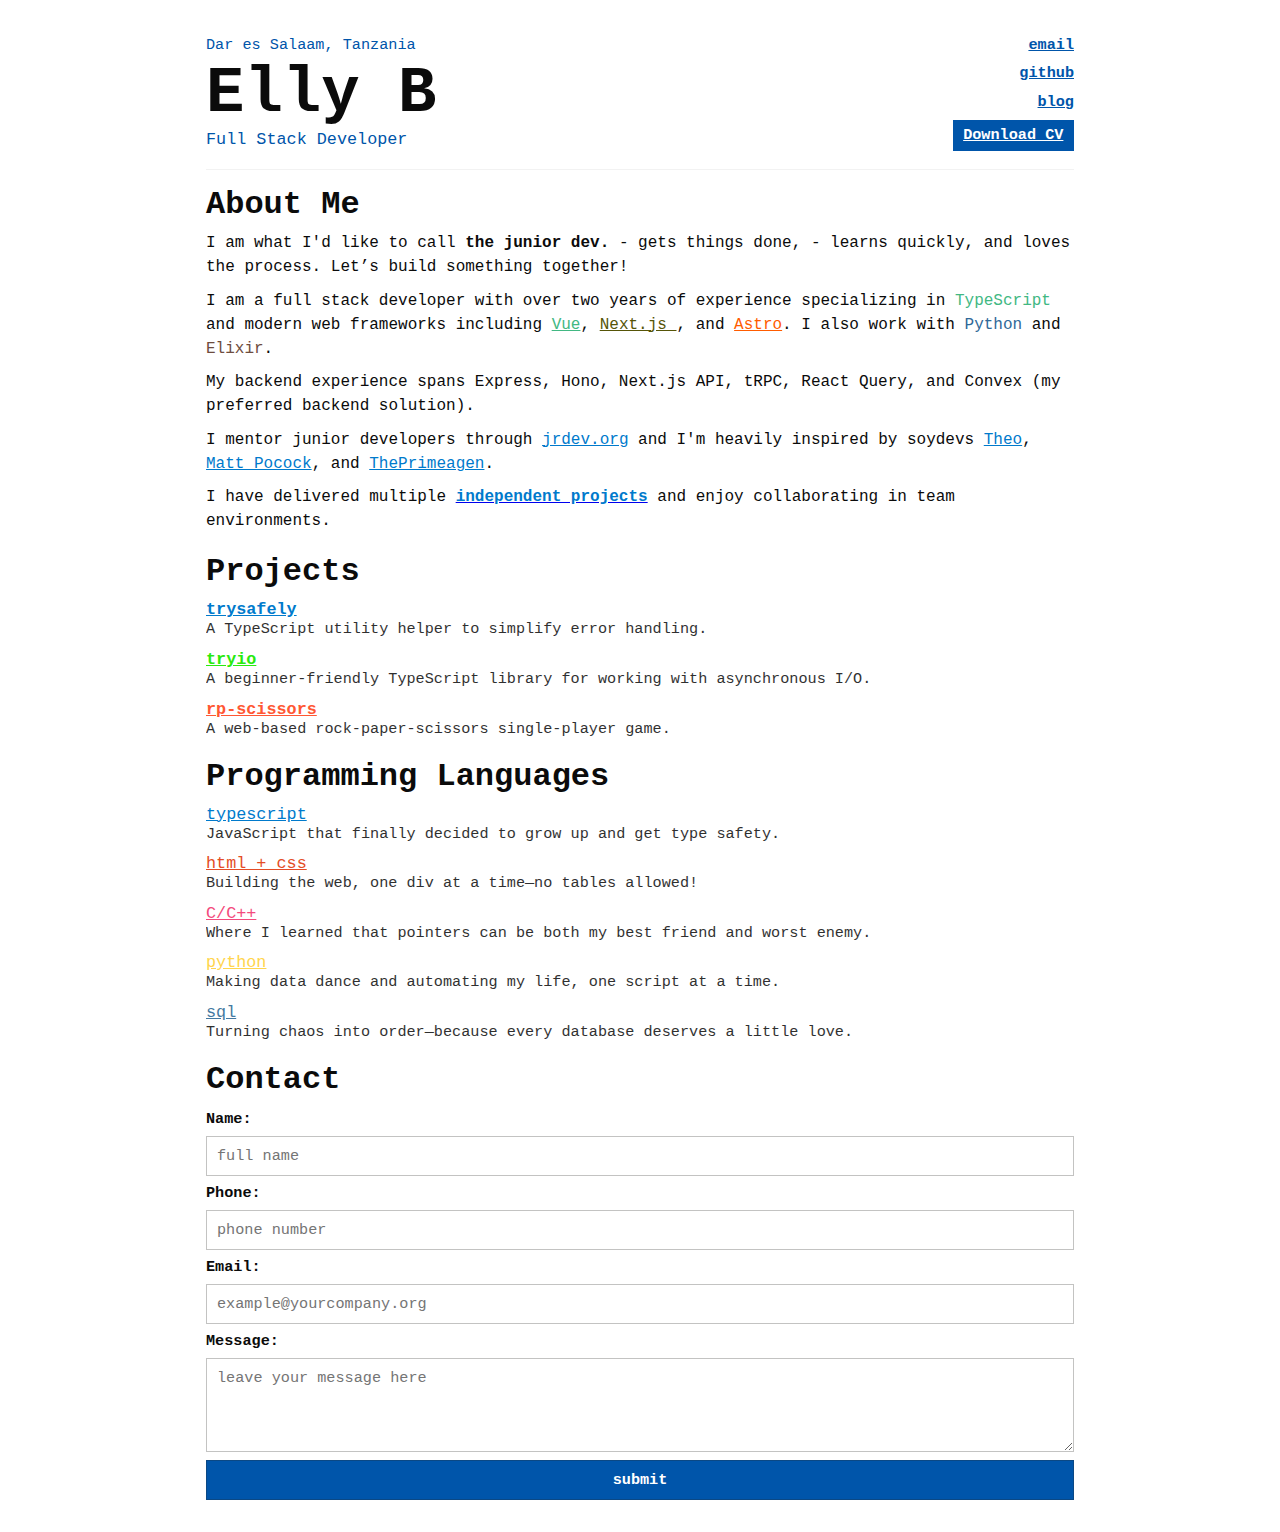
<file: index.html>
<!DOCTYPE html>
<html lang="en">
  <head>
    <meta charset="utf-8" />
    <meta name="viewport" content="width=device-width,initial-scale=1" />
    <title>ellyb | the junior developer</title>
    <style>
      :root {
        --main-bg: #ffffff;
        --main-text: #0b0b0b;
        --secondary-bg: #f2f2f2;
        --secondary-text: #222222;
        --accent: #0055aa;
      }
      @media (prefers-color-scheme: dark) {
        :root {
          --main-bg: #060606;
          --main-text: #f3f3f3;
          --secondary-bg: #101010;
          --secondary-text: #f1f1f1;
          --accent: #cad5a6;
        }
      }

      /* small helper: reset list bullets for sections that need it */
      ul {
        list-style: none;
        margin: 0;
        padding: 0;
      }
    </style>
  </head>

  <body
    style="
      margin: 0;
      min-height: 100vh;
      background: var(--main-bg);
      color: var(--main-text);
      font-family: ui-monospace, SFMono-Regular, Menlo, Monaco, 'Courier New',
        monospace;
      display: flex;
      font-size: 1.2rem;
      align-items: center;
      justify-content: center;
    "
  >
    <main
      style="
        width: clamp(320px, 900px, 90%);
        max-width: 900px;
        padding: 1rem;
        box-sizing: border-box;
      "
    >
      <!-- Header -->
      <header
        style="
          display: flex;
          justify-content: space-between;
          align-items: center;
          padding: 1rem 0;
          border-bottom: 1px solid var(--secondary-bg);
        "
      >
        <div style="padding: 0.25rem 0">
          <p
            style="
              margin: 0 0 0.25rem 0;
              color: var(--accent);
              font-size: 0.95rem;
            "
          >
            Dar es Salaam, Tanzania
          </p>
          <h1 style="margin: 0; font-size: 4rem; font-weight: 800">Elly B</h1>
          <p style="margin: 0; color: var(--accent); font-size: 1.05rem">
            Full Stack Developer
          </p>
        </div>

        <div
          style="
            display: flex;
            flex-direction: column;
            gap: 0.4rem;
            align-items: flex-end;
          "
        >
          <a
            href="mailto:baxllycc@gmail.com"
            target="_blank"
            style="
              color: var(--accent);
              font-weight: 600;
              font-size: 0.95rem;
              padding: 0.1rem 0;
              border-bottom: 1px solid transparent;
            "
          >
            email
          </a>
          <a
            href="https://github.com/EllyBax"
            target="_blank"
            style="
              color: var(--accent);
              font-weight: 600;
              font-size: 0.95rem;
              padding: 0.1rem 0;
              border-bottom: 1px solid transparent;
            "
          >
            github
          </a>
          <a
            href="/blog.html"
            style="
              color: var(--accent);
              font-weight: 600;
              font-size: 0.95rem;
              padding: 0.1rem 0;
              border-bottom: 1px solid transparent;
            "
          >
            blog
          </a>
          <a
            href="https://tsp5jtxx2r4durvr.public.blob.vercel-storage.com/Elly-Bachubila-Resume-dgURSVf1v3uzNLQUjY04wCe0eDUXw2.pdf"
            target="_blank"
            style="
              display: inline-block;
              padding: 0.35rem 0.6rem;
              border: 1px solid var(--accent);
              background: var(--accent);
              color: var(--main-bg);
              font-weight: 700;
              font-size: 0.95rem;
            "
          >
            Download CV
          </a>
        </div>
      </header>

      <!-- Content (single column; sections have markdown-like headings) -->
      <section
        style="
          padding: 1rem 0;
          display: flex;
          flex-direction: column;
          gap: 1.25rem;
        "
      >
        <!-- About -->
        <article>
          <h2 style="margin: 0 0 0.5rem 0; font-size: 2rem; font-weight: 800">
            About Me
          </h2>

          <div
            style="font-size: 1rem; line-height: 1.5; color: var(--main-text)"
          >
            <p style="margin: 0 0 0.6rem 0">
              I am what I'd like to call <strong>the junior dev.</strong> - gets
              things done, - learns quickly, and loves the process. Let’s build
              something together!
            </p>
            <p style="margin: 0 0 0.6rem 0">
              I am a full stack developer with over two years of experience
              specializing in <span style="color: #42b883">TypeScript</span> and
              modern web frameworks including
              <a href="https://vuejs.org" target="_blank" style="color: #42b883"
                >Vue</a
              >,
              <a
                href="https://nextjs.org"
                style="color: #565508"
                target="_blank"
              >
                Next.js </a
              >, and
              <a
                href="https://astro.build"
                target="_blank"
                style="color: #ff5c00"
                >Astro</a
              >. I also work with <span style="color: #306998">Python</span> and
              <span style="color: #6e4c3e">Elixir</span>.
            </p>

            <p style="margin: 0 0 0.6rem 0">
              My backend experience spans Express, Hono, Next.js API, tRPC,
              React Query, and Convex (my preferred backend solution).
            </p>

            <p style="margin: 0 0 0.6rem 0">
              I mentor junior developers through
              <a href="https://jrdev.org" target="_blank" style="color: #007acc"
                >jrdev.org</a
              >
              and I'm heavily inspired by soydevs
              <a href="https://t3.gg" target="_blank" style="color: #007acc"
                >Theo</a
              >,
              <a
                href="https://mattpocock.com"
                target="_blank"
                style="color: #007acc"
                >Matt Pocock</a
              >, and
              <a
                href="https://www.twitch.tv/theprimeagen"
                target="_blank"
                style="color: #007acc"
                >ThePrimeagen</a
              >.
            </p>

            <p style="margin: 0">
              I have delivered multiple
              <a href="https://github.com/EllyBax" target="_blank"
                ><strong style="color: #007acc">independent projects</strong></a
              >
              and enjoy collaborating in team environments.
            </p>
          </div>
        </article>

        <!-- Projects -->
        <article>
          <h2 style="margin: 0 0 0.5rem 0; font-size: 2rem; font-weight: 800">
            Projects
          </h2>

          <ul style="display: flex; flex-direction: column; gap: 0.6rem">
            <li>
              <a
                href="https://www.npmjs.com/package/trysafely"
                target="_blank"
                style="color: #007acc; font-size: 1.05rem"
              >
                <strong> trysafely </strong>
              </a>
              <div
                style="
                  color: var(--main-text);
                  opacity: 0.85;
                  font-size: 0.95rem;
                "
              >
                A TypeScript utility helper to simplify error handling.
              </div>
            </li>

            <li>
              <a
                href="https://npmjs.com/package/tryio"
                target="_blank"
                style="color: #28ea0e; font-size: 1.05rem"
              >
                <strong> tryio </strong>
              </a>
              <div
                style="
                  color: var(--main-text);
                  opacity: 0.85;
                  font-size: 0.95rem;
                "
              >
                A beginner-friendly TypeScript library for working with
                asynchronous I/O.
              </div>
            </li>

            <li>
              <a
                href="https://rp-scissors.netlify.app/"
                target="_blank"
                style="color: #ff5733; font-size: 1.05rem"
              >
                <strong> rp-scissors </strong>
              </a>
              <div
                style="
                  color: var(--main-text);
                  opacity: 0.85;
                  font-size: 0.95rem;
                "
              >
                A web-based rock-paper-scissors single-player game.
              </div>
            </li>
          </ul>
        </article>

        <!-- Programming Languages -->
        <article>
          <h2 style="margin: 0 0 0.5rem 0; font-size: 2rem; font-weight: 800">
            Programming Languages
          </h2>

          <ul style="display: flex; flex-direction: column; gap: 0.6rem">
            <li>
              <a
                href="https://www.typescriptlang.org"
                target="_blank"
                style="color: #007acc; font-size: 1.05rem"
              >
                typescript
              </a>
              <div
                style="
                  color: var(--main-text);
                  opacity: 0.85;
                  font-size: 0.95rem;
                "
              >
                JavaScript that finally decided to grow up and get type safety.
              </div>
            </li>

            <li>
              <a
                href="https://developer.mozilla.org/en-US/docs/Web/HTML"
                target="_blank"
                style="color: #e44d26; font-size: 1.05rem"
              >
                html + css
              </a>
              <div
                style="
                  color: var(--main-text);
                  opacity: 0.85;
                  font-size: 0.95rem;
                "
              >
                Building the web, one div at a time—no tables allowed!
              </div>
            </li>

            <li>
              <a
                href="https://en.cppreference.com/w/"
                target="_blank"
                style="color: #f34b7d; font-size: 1.05rem"
              >
                C/C++
              </a>
              <div
                style="
                  color: var(--main-text);
                  opacity: 0.85;
                  font-size: 0.95rem;
                "
              >
                Where I learned that pointers can be both my best friend and
                worst enemy.
              </div>
            </li>

            <li>
              <a
                href="https://www.python.org"
                target="_blank"
                style="color: #ffd54d; font-size: 1.05rem"
              >
                python
              </a>
              <div
                style="
                  color: var(--main-text);
                  opacity: 0.85;
                  font-size: 0.95rem;
                "
              >
                Making data dance and automating my life, one script at a time.
              </div>
            </li>

            <li>
              <a
                href="https://www.mysql.com"
                target="_blank"
                style="color: #4479a1; font-size: 1.05rem"
              >
                sql
              </a>
              <div
                style="
                  color: var(--main-text);
                  opacity: 0.85;
                  font-size: 0.95rem;
                "
              >
                Turning chaos into order—because every database deserves a
                little love.
              </div>
            </li>
          </ul>
        </article>

        <!-- Interests -->
        <!-- <article>
          <h2
            style="margin: 0 0 0.5rem 0; font-size: 2rem; font-weight: 800"
          >
            Interests
          </h2>

          <div style="display: flex; gap: 0.6rem; flex-wrap: wrap">
            <span
              style="
                background: rgba(39, 39, 37, 0.12);
                color: var(--accent);
                padding: 0.4rem 0.6rem;
                font-size: 0.95rem;
              "
            >
              Software Development
            </span>
            <span
              style="
                background: rgba(39, 39, 37, 0.12);
                color: var(--accent);
                padding: 0.4rem 0.6rem;
                font-size: 0.95rem;
              "
            >
              Problem Solving & Algorithm Optimization
            </span>
            <span
              style="
                background: rgba(39, 39, 37, 0.12);
                color: var(--accent);
                padding: 0.4rem 0.6rem;
                font-size: 0.95rem;
              "
            >
              Technical Literature (Reading)
            </span>
            <span
              style="
                background: rgba(39, 39, 37, 0.12);
                color: var(--accent);
                padding: 0.4rem 0.6rem;
                font-size: 0.95rem;
              "
            >
              Continuous Learning
            </span>
            <span
              style="
                background: rgba(39, 39, 37, 0.12);
                color: var(--accent);
                padding: 0.4rem 0.6rem;
                font-size: 0.95rem;
              "
            >
              Knowledge Sharing & Mentorship
            </span>
          </div>
        </article> -->

        <!-- Education -->
        <!-- <article>
          <h2 style="margin: 0 0 0.5rem 0; font-size: 2rem; font-weight: 800">
            Education
          </h2>

          <div style="display: flex; flex-direction: column; gap: 0.75rem">
            <div
              style="
                border-left: 3px solid var(--accent);
                padding-left: 0.75rem;
              "
            >
              <h3
                style="
                  margin: 0 0 0.25rem 0;
                  color: var(--accent);
                  font-size: 1rem;
                  font-weight: 800;
                "
              >
                Ordinary Diploma in Electronics and Telecommunications
                Engineering
              </h3>
              <div
                style="
                  font-size: 0.95rem;
                  color: var(--secondary-text);
                  margin-bottom: 0.25rem;
                "
              >
                2020 - 2023
              </div>
              <div style="font-size: 0.95rem">
                <a
                  href="http://dit.ac.tz"
                  target="_blank"
                  rel="noopener noreferrer"
                  style="color: var(--main-text)"
                >
                  Dar es Salaam Institute of Technology (DIT)
                </a>
              </div>
            </div>

            <div
              style="
                border-left: 3px solid var(--accent);
                padding-left: 0.75rem;
              "
            >
              <h3
                style="
                  margin: 0 0 0.25rem 0;
                  color: var(--accent);
                  font-size: 1rem;
                  font-weight: 800;
                "
              >
                Bachelor of Engineering in Computer Engineering
              </h3>
              <div
                style="
                  font-size: 0.95rem;
                  color: var(--secondary-text);
                  margin-bottom: 0.25rem;
                "
              >
                2023 - Present
              </div>
              <div style="font-size: 0.95rem">
                <a
                  href="http://dit.ac.tz"
                  target="_blank"
                  rel="noopener noreferrer"
                  style="color: var(--main-text)"
                >
                  Dar es Salaam Institute of Technology (DIT)
                </a>
              </div>
            </div>
          </div>
        </article> -->

        <!-- Contact (form with rigid inputs) -->
        <article>
          <h2 style="margin: 0 0 0.5rem 0; font-size: 2rem; font-weight: 800">
            Contact
          </h2>

          <form
            action="https://formsubmit.co/25f11d692c946f5487b0d779434c2e04"
            method="POST"
            style="
              display: flex;
              flex-direction: column;
              gap: 0.5rem;
              padding-top: 0.25rem;
            "
          >
            <input
              type="hidden"
              name="_next"
              value="https://jrdv.link/thanks.html"
            />
            <input
              type="hidden"
              name="_subject"
              value="new submission from jrdv.link!"
            />
            <input type="text" name="_honey" style="display: none" />
            <input type="hidden" name="_captcha" value="false" />
            <input
              type="hidden"
              name="_blacklist"
              value="free money, click here, win a prize, guaranteed, act now, limited time offer, earn cash, make money fast, spam, buy now, special promotion, risk-free, 100% satisfied, free trial, unsubscribe, congratulations, winner, cheap, offer expires, call now"
            />

            <label for="full_name" style="font-weight: 700; font-size: 0.95rem"
              >Name:</label
            >
            <input
              id="full_name"
              name="full_name"
              type="text"
              placeholder="full name"
              required
              style="
                padding: 10px;
                border: 1px solid rgba(39, 39, 37, 0.28);
                background: var(--main-bg);
                color: var(--main-text);
                font-family: inherit;
                font-size: 0.95rem;
                outline: none;
                border-radius: 0;
                box-sizing: border-box;
              "
            />

            <label for="phone" style="font-weight: 700; font-size: 0.95rem"
              >Phone:</label
            >
            <input
              id="phone"
              name="phone"
              type="tel"
              placeholder="phone number"
              style="
                padding: 10px;
                border: 1px solid rgba(39, 39, 37, 0.28);
                background: var(--main-bg);
                color: var(--main-text);
                font-family: inherit;
                font-size: 0.95rem;
                outline: none;
                border-radius: 0;
                box-sizing: border-box;
              "
            />

            <label
              for="email_contact"
              style="font-weight: 700; font-size: 0.95rem"
              >Email:</label
            >
            <input
              id="email_contact"
              name="email"
              type="email"
              placeholder="example@yourcompany.org"
              required
              style="
                padding: 10px;
                border: 1px solid rgba(39, 39, 37, 0.28);
                background: var(--main-bg);
                color: var(--main-text);
                font-family: inherit;
                font-size: 0.95rem;
                outline: none;
                border-radius: 0;
                box-sizing: border-box;
              "
            />

            <label for="message" style="font-weight: 700; font-size: 0.95rem"
              >Message:</label
            >
            <textarea
              id="message"
              name="message"
              cols="30"
              rows="4"
              placeholder="leave your message here"
              required
              style="
                padding: 10px;
                border: 1px solid rgba(39, 39, 37, 0.28);
                background: var(--main-bg);
                color: var(--main-text);
                font-family: inherit;
                font-size: 0.95rem;
                outline: none;
                border-radius: 0;
                box-sizing: border-box;
                resize: vertical;
              "
            ></textarea>

            <input
              type="submit"
              value="submit"
              style="
                padding: 10px;
                border: 1px solid rgba(39, 39, 37, 0.28);
                background: var(--accent);
                color: var(--main-bg);
                font-family: inherit;
                font-weight: 700;
                font-size: 0.95rem;
                cursor: pointer;
                border-radius: 0;
                box-sizing: border-box;
              "
            />
          </form>
        </article>
      </section>
    </main>
  </body>
</html>
</file>
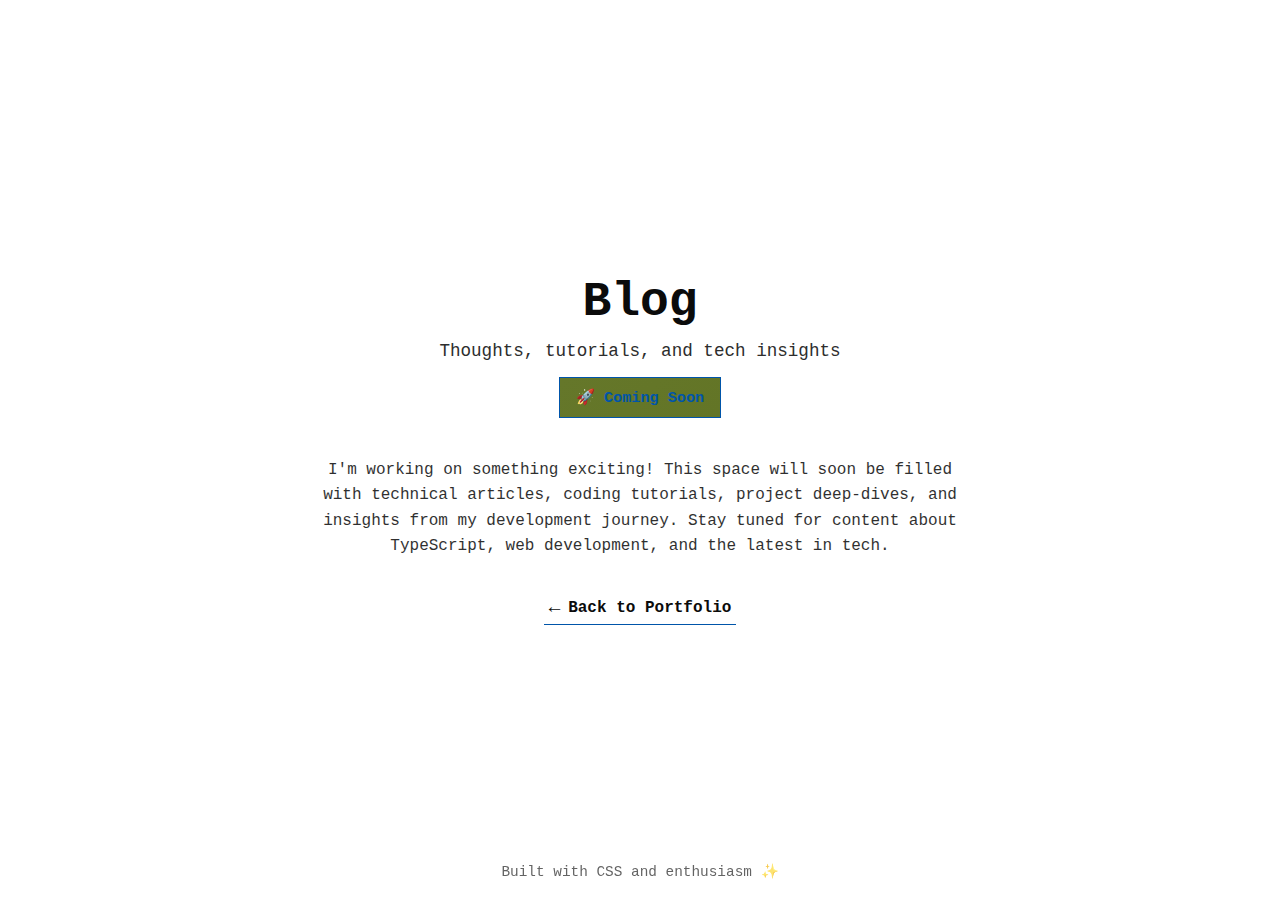
<file: blog.html>
<!DOCTYPE html>
<html lang="en">
  <head>
    <meta charset="utf-8" />
    <meta name="viewport" content="width=device-width,initial-scale=1" />
    <title>Blog - Coming Soon | ellyb</title>
    <style>
      /* Color variables; prefers-color-scheme needs a style block */
      :root {
        --main-bg: #ffffff;
        --main-text: #0b0b0b;
        --secondary-text: #222222;
        --accent: #0055aa;
      }
      @media (prefers-color-scheme: dark) {
        :root {
          --main-bg: #060606;
          --main-text: #f3f3f3;
          --secondary-text: #f1f1f1;
          --accent: #cad5a6;
        }
      }

      /* small helpers for animations */
      @keyframes fadeInUp {
        from {
          opacity: 0;
          transform: translateY(30px);
        }
        to {
          opacity: 1;
          transform: translateY(0);
        }
      }
      @keyframes glow {
        from {
          box-shadow: 0 0 8px rgba(187, 218, 85, 0.2);
        }
        to {
          box-shadow: 0 0 16px rgba(187, 218, 85, 0.4);
        }
      }

      /* reset list and body baseline handled inline */
    </style>
  </head>

  <body
    style="
      margin: 0;
      min-height: 100vh;
      background: var(--main-bg);
      color: var(--main-text);
      font-family: ui-monospace, SFMono-Regular, Menlo, Monaco, 'Courier New',
        monospace;
      display: flex;
      align-items: center;
      justify-content: center;
    "
  >
    <main
      style="
        width: clamp(300px, 720px, 90%);
        max-width: 720px;
        box-sizing: border-box;
        padding: 2rem 1.5rem;
        animation: fadeInUp 0.8s ease-out;
        text-align: center;
      "
    >
      <h1 style="margin: 0 0 0.75rem 0; font-size: 3rem; font-weight: 800">
        Blog
      </h1>

      <p
        style="
          margin: 0 0 1rem 0;
          font-size: 1.1rem;
          color: var(--secondary-text);
          opacity: 0.95;
        "
      >
        Thoughts, tutorials, and tech insights
      </p>

      <div
        style="
          display: inline-block;
          background: linear-gradient(135deg, #65772a 0%, #637526 100%);
          color: var(--accent);
          padding: 0.6rem 1rem;
          border: 1px solid var(--accent);
          font-weight: 800;
          font-size: 0.95rem;
          margin-bottom: 1.25rem;
          box-sizing: border-box; /* no rounding */
        "
      >
        🚀 Coming Soon
      </div>

      <p
        style="
          margin: 1.25rem 0 2rem 0;
          font-size: 1rem;
          line-height: 1.6;
          color: var(--main-text);
          opacity: 0.85;
        "
      >
        I'm working on something exciting! This space will soon be filled with
        technical articles, coding tutorials, project deep-dives, and insights
        from my development journey. Stay tuned for content about TypeScript,
        web development, and the latest in tech.
      </p>

      <a
        href="/"
        style="
          display: inline-flex;
          align-items: center;
          gap: 0.5rem;
          padding: 0.3rem;
          text-decoration: none;
          color: var(--main-text);
          font-size: 1rem;
          font-weight: 700;
          border-bottom: 1px solid var(--accent);
        "
      >
        <span style="font-size: 1.2rem">←</span>
        Back to Portfolio
      </a>
    </main>

    <div
      style="
        position: fixed;
        bottom: 1.25rem;
        left: 50%;
        transform: translateX(-50%);
        font-size: 0.9rem;
        color: var(--secondary-text);
        opacity: 0.7;
      "
    >
      Built with CSS and enthusiasm ✨
    </div>
  </body>
</html>
</file>
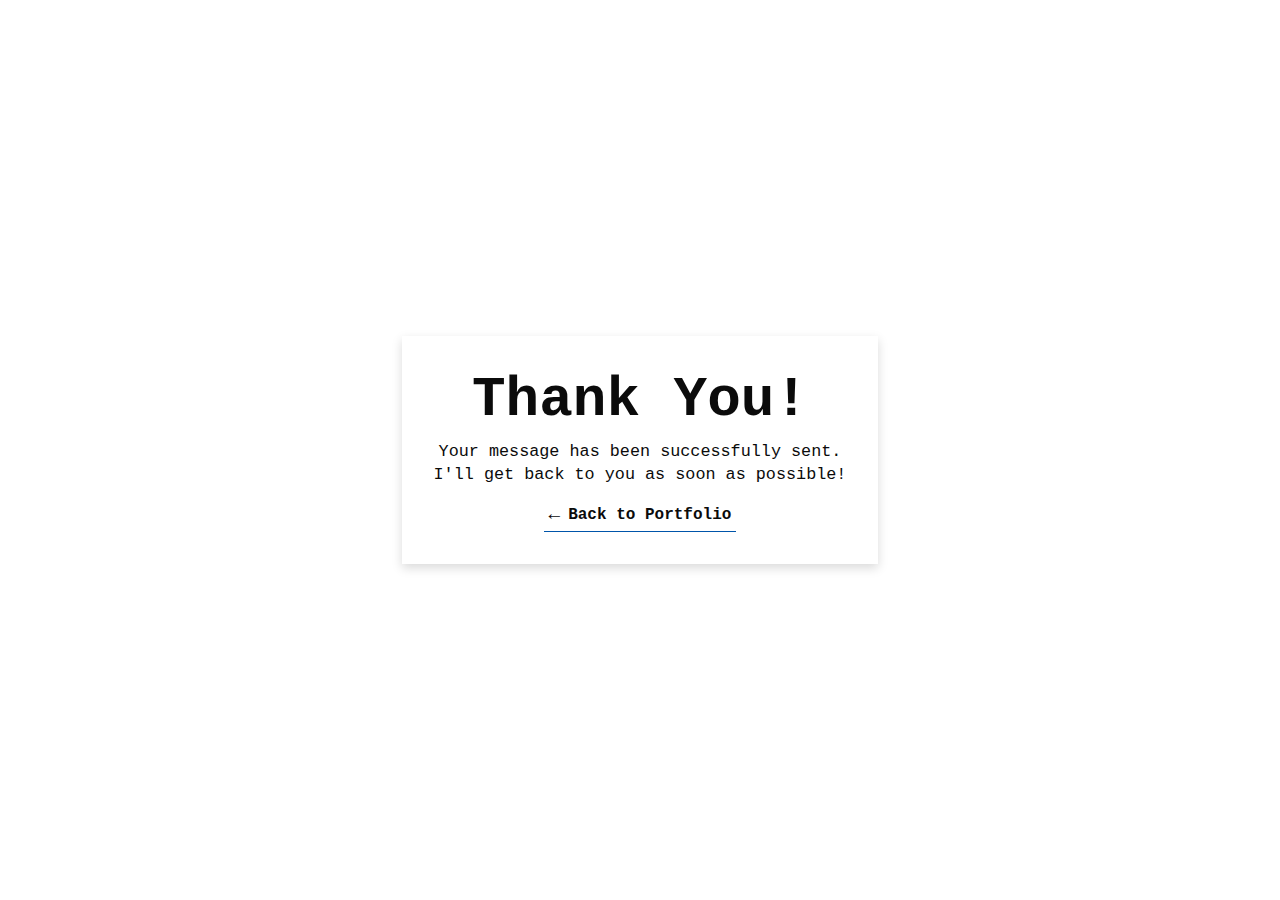
<file: thanks.html>
<!DOCTYPE html>
<html lang="en">
  <head>
    <meta charset="utf-8" />
    <meta name="viewport" content="width=device-width,initial-scale=1" />
    <title>Thank You | ellyb</title>
    <style>
      :root {
        --main-bg: #ffffff;
        --main-text: #0b0b0b;
        --accent: #0055aa;
      }
      @media (prefers-color-scheme: dark) {
        :root {
          --main-bg: #060606;
          --main-text: #f3f3f3;
          --accent: #cad5a6;
        }
      }
      /* keep default list/reset handled inlined in body */
    </style>
  </head>

  <body
    style="
      margin: 0;
      min-height: 100vh;
      background: var(--main-bg);
      color: var(--main-text);
      font-family: ui-monospace, SFMono-Regular, Menlo, Monaco, 'Courier New',
        monospace;
      display: flex;
      align-items: center;
      justify-content: center;
    "
  >
    <div
      style="
        text-align: center;
        padding: 2rem;
        box-shadow: 0 4px 10px rgba(0, 0, 0, 0.15);
      "
    >
      <h2 style="margin: 0 0 0.6rem 0; font-size: 3.5rem; font-weight: 800">
        Thank You!
      </h2>
      <p style="margin: 0 0 0.25rem 0; font-size: 1.05rem">
        Your message has been successfully sent.
      </p>
      <p style="margin: 0 0 1rem 0; font-size: 1.05rem">
        I'll get back to you as soon as possible!
      </p>
      <a
        href="/"
        style="
          display: inline-flex;
          align-items: center;
          gap: 0.5rem;
          padding: 0.3rem;
          text-decoration: none;
          color: var(--main-text);
          font-weight: 700;
          border-bottom: 1px solid var(--accent);
        "
      >
        <span style="font-size: 1.2rem">←</span> Back to Portfolio
      </a>
    </div>
  </body>
</html>
</file>
